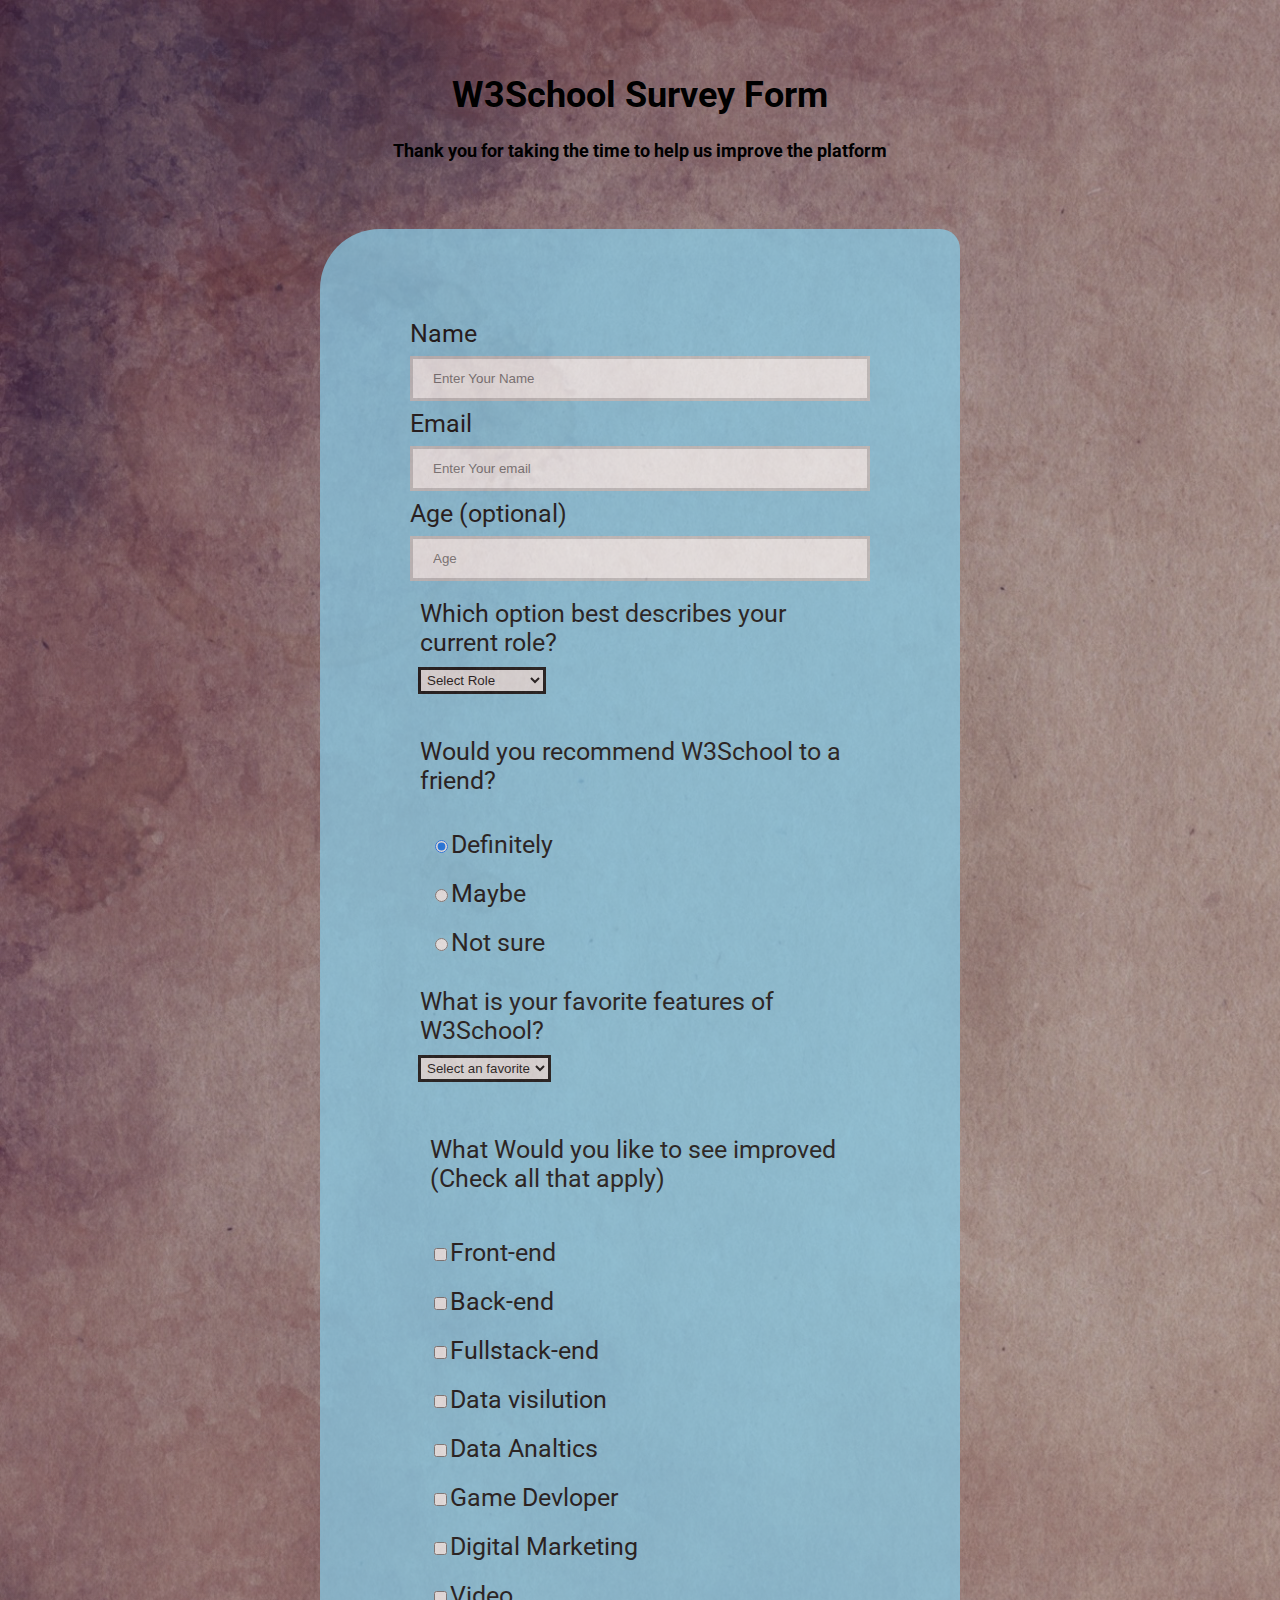
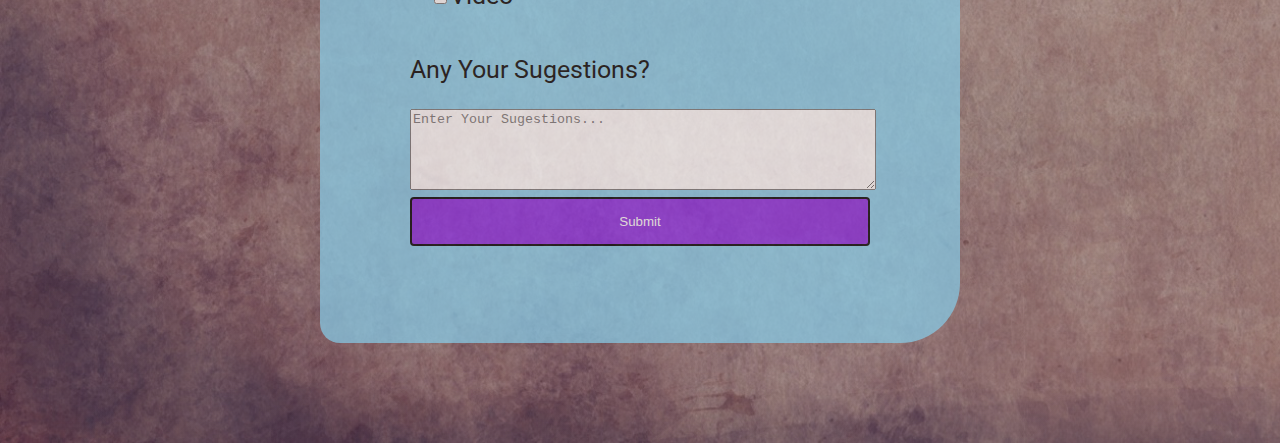
<file: index.html>
<!DOCTYPE html>
<html>
    <head>
        <title>W3School</title>
        <link rel="stylesheet" href="Template.css">
        <link rel="preconnect" href="https://fonts.googleapis.com">
        <link rel="preconnect" href="https://fonts.gstatic.com" crossorigin>
        <link href="https://fonts.googleapis.com/css2?family=Roboto:wght@100&display=swap" rel="stylesheet">
    </head>
    <body>
        <section>
        <div class="h1">
            <b><h1>W3School Survey Form</h1></b>
           <b> <p class="p">Thank you for taking the time to help us improve the platform</p></b>
        </div>
        <div class="label-group">
            <div class="info">
            <form>
                <label class="info" for="name">Name
                <input name="name" type="text" class="info" placeholder="Enter Your Name" required>
                </label>

                <label class="info" for="email">Email
                <input name="email" type="text" class="info" placeholder="Enter Your email" required>
                </label>
                
                <label class="info" for="age">Age   
                <span>(optional)</span>
                </label>

                <label>   
                    <input type="text"name="age" class="info" id="number" min="10" max="70" placeholder="Age"required>
                </label>
            </form>
            </div>
            
                <div class="ref">
                <p class="ref">Which option best describes your current role?</p>
                    <select name="role" class="ref" required>
                        <option disabled selected value=>Select Role</option>
                        <option value="student">Student</option>
                        <option value="full time job">Full Time Job</option>
                        <option value="learner">learner</option>
                        <option value="Preferno">Prefer not to say</option>
                        <option value="other">Other</option>
                    </select>
                </div>

                <div class="display-block">
                <p>Would you recommend W3School to a friend?</p>

                <label class="display-block">
                  <input name="user"type="radio" value="Definitely" checked>Definitely
                </label>

                <label class="display-block">
                 <input name="user" type="radio"value="Maybe">Maybe
                </label>

                <label class="display-block">
                <input name="user" type="radio" value="Not sure">Not sure
                </label>

                </div> 

                <div class="form">
                    <p class="form">What is your favorite features of W3School?</p>
                    <select class="form">
                        <option disabled selected value>Select an favorite</option>
                        <option value="Challenge">Challenge</option>
                        <option value="project">Project</option>
                        <option value="community">Community</option>
                        <option value="OpenSource">Open Source</option>
                    </select>
                </div>

            <div class="display-block">
                    <p class="display-block">What Would you like to see improved <span>(Check all that apply)</span></p>

                    <label class="display-block">
                        <input name="check-box" type="checkbox">Front-end
                    </label>

                    <label class="display-block">
                        <input name="check-box" type="checkbox">Back-end
                    </label>

                    <label class="display-block">
                        <input name="check-box" type="checkbox">Fullstack-end
                    </label>

                    <label class="display-block">
                        <input name="check-box" type="checkbox">Data visilution
                    </label>

                    <label class="display-block">
                        <input name="check-box" type="checkbox">Data Analtics
                    </label>

                    <label class="display-block">
                        <input name="check-box" type="checkbox">Game Devloper
                    </label>

                    <label class="display-block">
                        <input name="check-box" type="checkbox">Digital Marketing
                    </label>

                    <label class="display-block">
                        <input name="check-box" type="checkbox">Video
                    </label>
            </div>  
            <div class="sugestion">
            <p class="sugestion">Any Your Sugestions?</p>
                <textarea type="text" rows="5" cols="50" placeholder="Enter Your Sugestions..."></textarea>
             <input class="sugestion"type="submit" value="Submit" id="pop">
            </div>
      </section>                  
    </body>
</html>
</file>
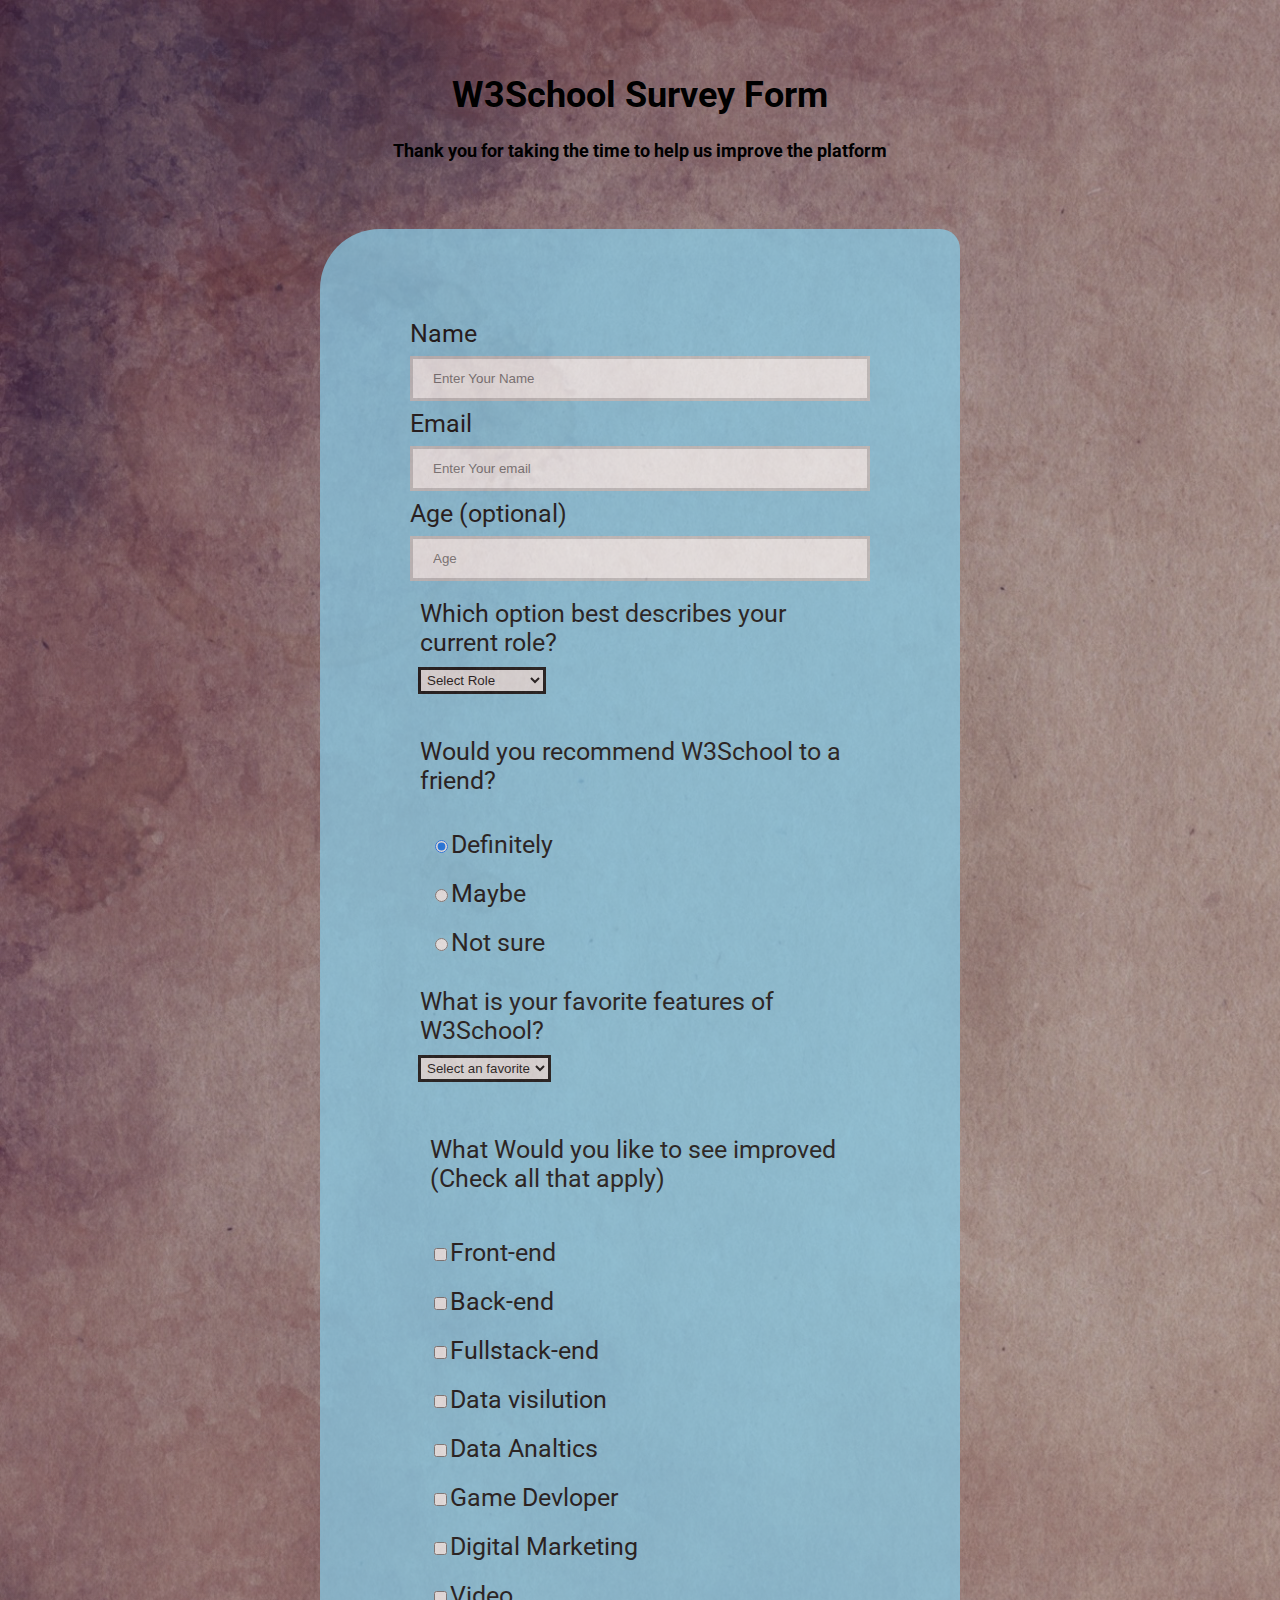
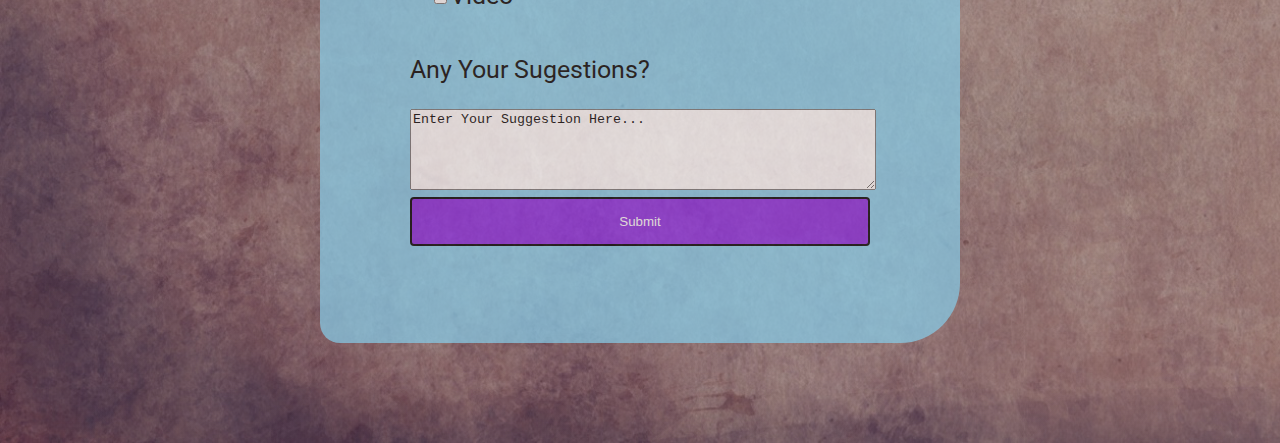
<file: Template.html>
<!DOCTYPE html>
<html>
    <head>
        <title>teMPLATE</title>
        <link rel="stylesheet" href="Template.css">
        <link rel="preconnect" href="https://fonts.googleapis.com">
        <link rel="preconnect" href="https://fonts.gstatic.com" crossorigin>
        <link href="https://fonts.googleapis.com/css2?family=Roboto:wght@100&display=swap" rel="stylesheet">
    </head>
    <body>
        <section>
        <div class="h1">
            <h1>W3School Survey Form</h1>
           <b> <p class="p">Thank you for taking the time to help us improve the platform</p></b>
        </div>
        <div class="label-group">
            <div class="info">
            <form>
                <label class="info" for="name">Name
                <input name="name" type="text" class="info" placeholder="Enter Your Name" required>
                </label>

                <label class="info" for="email">Email
                <input name="email" type="text" class="info" placeholder="Enter Your email" required>
                </label>
                
                <label class="info" for="age">Age   
                <span>(optional)</span>
                </label>

                <label>   
                    <input type="text"name="age" class="info" id="number" min="10" max="70" placeholder="Age"required>
                </label>
            </form>
            </div>
            
                <div class="ref">
                <p class="ref">Which option best describes your current role?</p>
                    <select name="role" class="ref" required>
                        <option disabled selected value=>Select Role</option>
                        <option value="student">Student</option>
                        <option value="full time job">Full Time Job</option>
                        <option value="learner">learner</option>
                        <option value="Preferno">Prefer not to say</option>
                        <option value="other">Other</option>
                    </select>
                </div>

                <div class="display-block">
                <p>Would you recommend W3School to a friend?</p>

                <label class="display-block">
                  <input name="user"type="radio" value="Definitely" checked>Definitely
                </label>

                <label class="display-block">
                 <input name="user" type="radio"value="Maybe">Maybe
                </label>

                <label class="display-block">
                <input name="user" type="radio" value="Not sure">Not sure
                </label>

                </div> 

                <div class="form">
                    <p class="form">What is your favorite features of W3School?</p>
                    <select class="form">
                        <option disabled selected value>Select an favorite</option>
                        <option value="Challenge">Challenge</option>
                        <option value="project">Project</option>
                        <option value="community">Community</option>
                        <option value="OpenSource">Open Source</option>
                    </select>
                </div>

            <div class="display-block">
                    <p class="display-block">What Would you like to see improved <span>(Check all that apply)</span></p>

                    <label class="display-block">
                        <input name="check-box" type="checkbox">Front-end
                    </label>

                    <label class="display-block">
                        <input name="check-box" type="checkbox">Back-end
                    </label>

                    <label class="display-block">
                        <input name="check-box" type="checkbox">Fullstack-end
                    </label>

                    <label class="display-block">
                        <input name="check-box" type="checkbox">Data visilution
                    </label>

                    <label class="display-block">
                        <input name="check-box" type="checkbox">Data Analtics
                    </label>

                    <label class="display-block">
                        <input name="check-box" type="checkbox">Game Devloper
                    </label>

                    <label class="display-block">
                        <input name="check-box" type="checkbox">Digital Marketing
                    </label>

                    <label class="display-block">
                        <input name="check-box" type="checkbox">Video
                    </label>
            </div>  
            <div class="suggestion">
            <p class="suggestion">Any Your Sugestions?</p>
                <textarea class="suggestion"rows="5" cols="50">Enter Your Suggestion Here...</textarea>
             <input class="suggestion"type="submit" value="Submit" id="pop">
            </div>
      </section>                  
    </body>
</html>
</file>
<file: Template.css>
body{    
       margin: 0;
       padding: 0; 
       font-family: 'Roboto', sans-serif;
}
section {
        width: 100%;
        height: auto;
        background: linear-gradient(
        115deg,
        rgba(58, 58, 158, 0.3),
        rgba(136, 136, 206, 0.3)
        ),url(a.jpeg); 
        background-size: cover;
        overflow: hidden;        
}

.h1 {
        padding: 50px;
        text-align: center;
        font-size: large;
        box-sizing: content-box;
        max-width: auto;
}

input[type=text] {
  width: 100%;
  padding: 12px 20px;
  margin: 8px 0;
  box-sizing: border-box;
  border: 3px solid #ccc;
  transition: 0.5s;
  outline: none;
}

input[type=text]:focus {
  border: 3px solid #555;
}

.ref {
    
     border-width: 3px;
     padding: 2px;
     margin: 3px;
     border-color: black;
}

.form {
     border-width: 3px;
     padding: 2px;
     margin: 3px;
     border-color: black;
}

.label-group {
        margin: 0 auto 1.25rem auto;
        padding: 0.23rem;
        box-sizing: border-box;
        font-size: 25px;
        width: 50%;
        padding: 90px;
        margin-bottom: 100px;
        background-color: skyblue;
        opacity: 0.7;
        border-radius: 60px 20px;
        cursor: pointer;
}
/*.form input[type="checkbox"],.form input[type="radio"] {
        display: block;
}*/

.display-block {
    word-spacing: normal;
    border-width: 20%;
    display: block;
    padding: 10px;       
}

textarea {
    display: block;
    margin-left: auto;
    margin-right: auto;
    width: 100%;
    display: block;
}

input[type=submit] {
  width: 100%;
  background-color: blueviolet;
  color: white;
  padding: 15px 22px;
  margin: 7px 0;
  border: 2px solid black;
  border-radius: 4px;
  cursor: pointer;
}

#pop:hover
{
  background-color: palevioletred;
  opacity: 0.7;

}
</file>
